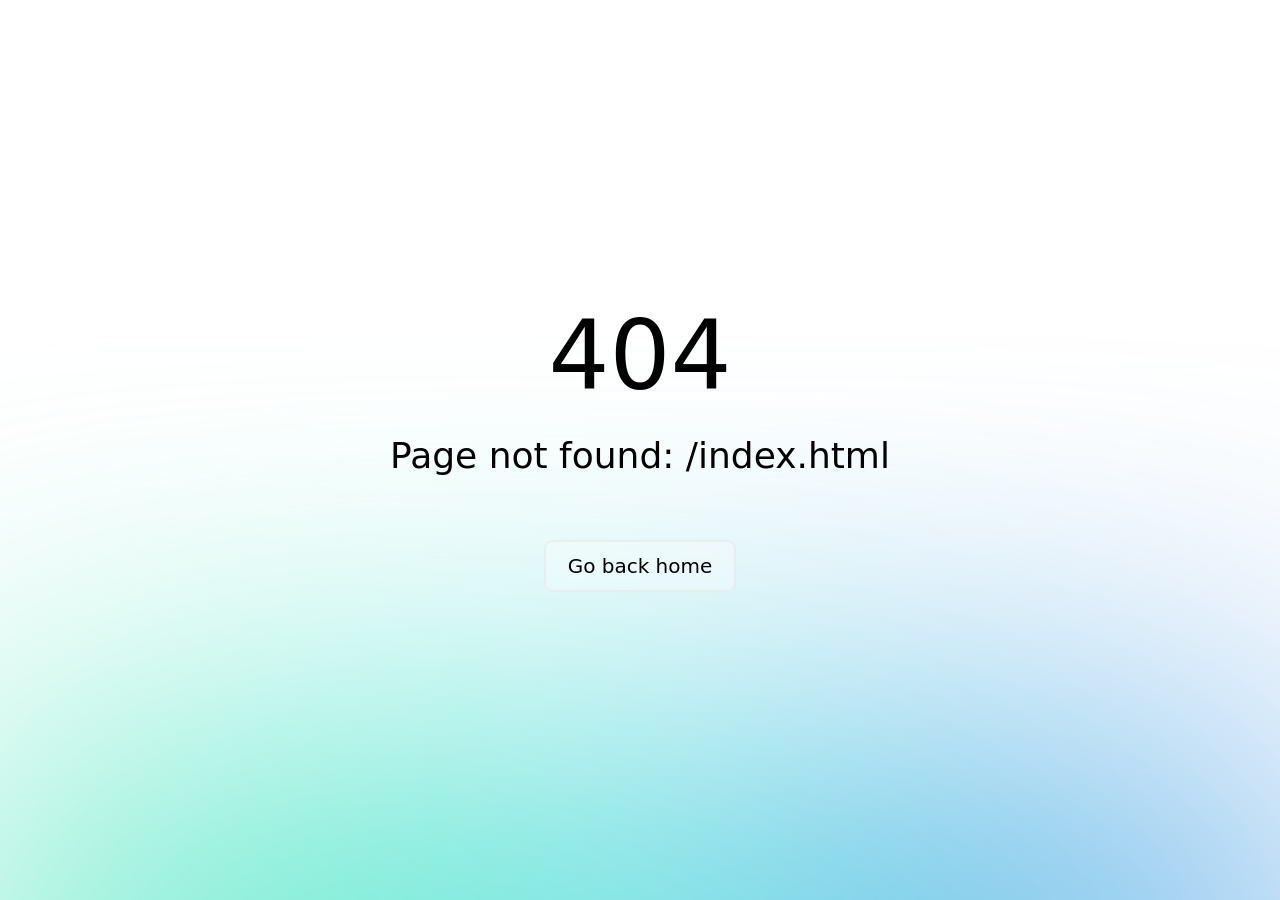
<file: index.html>
<!DOCTYPE html><html><head><meta charset="utf-8">
    <meta name="viewport" content="width=device-width, initial-scale=1">
    <link rel="stylesheet" href="_nuxt/entry.COpcAZkl.css">
    <link rel="stylesheet" href="_nuxt/swiper-vue.Bs3d9ZnH.css">
    <link rel="modulepreload" as="script" crossorigin href="_nuxt/CPIMTh_-.js">
    <link rel="modulepreload" as="script" crossorigin href="_nuxt/CS_v0reC.js">
    <link rel="prefetch" as="style" href="_nuxt/default.CSQYp1aR.css">
    <link rel="prefetch" as="script" crossorigin href="_nuxt/lCI7fmPB.js">
    <link rel="prefetch" as="script" crossorigin href="_nuxt/BzjI3Yoo.js">
    <link rel="prefetch" as="script" crossorigin href="_nuxt/MFbvjeHC.js">
    <link rel="prefetch" as="style" href="_nuxt/error-404.JekaaCis.css">
    <link rel="prefetch" as="script" crossorigin href="_nuxt/CwmjLkwE.js">
    <link rel="prefetch" as="script" crossorigin href="_nuxt/D7t2mj_N.js">
    <link rel="prefetch" as="script" crossorigin href="_nuxt/DlAUqK2U.js">
    <link rel="prefetch" as="style" href="_nuxt/error-500.CNP9nqm1.css">
    <link rel="prefetch" as="script" crossorigin href="_nuxt/DkoSssVZ.js">
    <script type="module" src="_nuxt/CPIMTh_-.js" crossorigin></script></head><body><div id="__nuxt"></div><div id="teleports"></div><script type="application/json" id="__NUXT_DATA__" data-ssr="false">[{"_errors":1,"serverRendered":2,"data":3,"state":4,"once":5},{},false,{},{},["Set"]]</script>
    <script>window.__NUXT__={};window.__NUXT__.config={public:{},app:{baseURL:"",buildAssetsDir:"_nuxt/",cdnURL:""}}</script></body></html>
</file>
<file: _nuxt/entry.COpcAZkl.css>
*,
:after,
:before {
    --un-rotate: 0;
    --un-rotate-x: 0;
    --un-rotate-y: 0;
    --un-rotate-z: 0;
    --un-scale-x: 1;
    --un-scale-y: 1;
    --un-scale-z: 1;
    --un-skew-x: 0;
    --un-skew-y: 0;
    --un-translate-x: 0;
    --un-translate-y: 0;
    --un-translate-z: 0;
    --un-pan-x: ;
    --un-pan-y: ;
    --un-pinch-zoom: ;
    --un-scroll-snap-strictness: proximity;
    --un-ordinal: ;
    --un-slashed-zero: ;
    --un-numeric-figure: ;
    --un-numeric-spacing: ;
    --un-numeric-fraction: ;
    --un-border-spacing-x: 0;
    --un-border-spacing-y: 0;
    --un-ring-offset-shadow: 0 0 transparent;
    --un-ring-shadow: 0 0 transparent;
    --un-shadow-inset: ;
    --un-shadow: 0 0 transparent;
    --un-ring-inset: ;
    --un-ring-offset-width: 0px;
    --un-ring-offset-color: #fff;
    --un-ring-width: 0px;
    --un-ring-color: rgba(147, 197, 253, .5);
    --un-blur: ;
    --un-brightness: ;
    --un-contrast: ;
    --un-drop-shadow: ;
    --un-grayscale: ;
    --un-hue-rotate: ;
    --un-invert: ;
    --un-saturate: ;
    --un-sepia: ;
    --un-backdrop-blur: ;
    --un-backdrop-brightness: ;
    --un-backdrop-contrast: ;
    --un-backdrop-grayscale: ;
    --un-backdrop-hue-rotate: ;
    --un-backdrop-invert: ;
    --un-backdrop-opacity: ;
    --un-backdrop-saturate: ;
    --un-backdrop-sepia:
}

::backdrop {
    --un-rotate: 0;
    --un-rotate-x: 0;
    --un-rotate-y: 0;
    --un-rotate-z: 0;
    --un-scale-x: 1;
    --un-scale-y: 1;
    --un-scale-z: 1;
    --un-skew-x: 0;
    --un-skew-y: 0;
    --un-translate-x: 0;
    --un-translate-y: 0;
    --un-translate-z: 0;
    --un-pan-x: ;
    --un-pan-y: ;
    --un-pinch-zoom: ;
    --un-scroll-snap-strictness: proximity;
    --un-ordinal: ;
    --un-slashed-zero: ;
    --un-numeric-figure: ;
    --un-numeric-spacing: ;
    --un-numeric-fraction: ;
    --un-border-spacing-x: 0;
    --un-border-spacing-y: 0;
    --un-ring-offset-shadow: 0 0 transparent;
    --un-ring-shadow: 0 0 transparent;
    --un-shadow-inset: ;
    --un-shadow: 0 0 transparent;
    --un-ring-inset: ;
    --un-ring-offset-width: 0px;
    --un-ring-offset-color: #fff;
    --un-ring-width: 0px;
    --un-ring-color: rgba(147, 197, 253, .5);
    --un-blur: ;
    --un-brightness: ;
    --un-contrast: ;
    --un-drop-shadow: ;
    --un-grayscale: ;
    --un-hue-rotate: ;
    --un-invert: ;
    --un-saturate: ;
    --un-sepia: ;
    --un-backdrop-blur: ;
    --un-backdrop-brightness: ;
    --un-backdrop-contrast: ;
    --un-backdrop-grayscale: ;
    --un-backdrop-hue-rotate: ;
    --un-backdrop-invert: ;
    --un-backdrop-opacity: ;
    --un-backdrop-saturate: ;
    --un-backdrop-sepia:
}

.absolute {
    position: absolute
}

.fixed {
    position: fixed
}

.relative {
    position: relative
}

.-bottom-1\/2 {
    bottom: -50%
}

.left-0 {
    left: 0
}

.right-0 {
    right: 0
}

.z-10 {
    z-index: 10
}

.z-20 {
    z-index: 20
}

.grid {
    display: grid
}

.grid-cols-2 {
    grid-template-columns: repeat(2, minmax(0, 1fr))
}

.grid-cols-3 {
    grid-template-columns: repeat(3, minmax(0, 1fr))
}

.float-right {
    float: right
}

.m-0 {
    margin: 0
}

.m-3 {
    margin: .75rem
}

.m20\.951 {
    margin: 5.23775rem
}

.m21\.318 {
    margin: 5.3295rem
}

.mx-2 {
    margin-left: .5rem;
    margin-right: .5rem
}

.mx-3 {
    margin-left: .75rem;
    margin-right: .75rem
}

.mx-7 {
    margin-left: 1.75rem;
    margin-right: 1.75rem
}

.mx-auto {
    margin-left: auto;
    margin-right: auto
}

.my-1 {
    margin-bottom: .25rem;
    margin-top: .25rem
}

.my-2 {
    margin-bottom: .5rem;
    margin-top: .5rem
}

.my-3 {
    margin-bottom: .75rem;
    margin-top: .75rem
}

.my-5 {
    margin-bottom: 1.25rem;
    margin-top: 1.25rem
}

.mb-0 {
    margin-bottom: 0
}

.mb-1 {
    margin-bottom: .25rem
}

.mb-16 {
    margin-bottom: 4rem
}

.mb-2 {
    margin-bottom: .5rem
}

.mb-3 {
    margin-bottom: .75rem
}

.mb-4 {
    margin-bottom: 1rem
}

.mb-6 {
    margin-bottom: 1.5rem
}

.mb-8 {
    margin-bottom: 2rem
}

.me {
    margin-inline-end: 1rem
}

.me-1 {
    margin-inline-end: .25rem
}

.me-2 {
    margin-inline-end: .5rem
}

.me-3 {
    margin-inline-end: .75rem
}

.ms-1 {
    margin-inline-start: .25rem
}

.ms-2 {
    margin-inline-start: .5rem
}

.ms-3 {
    margin-inline-start: .75rem
}

.ms-7 {
    margin-inline-start: 1.75rem
}

.ms-8 {
    margin-inline-start: 2rem
}

.mt-0 {
    margin-top: 0
}

.mt-1 {
    margin-top: .25rem
}

.mt-2 {
    margin-top: .5rem
}

.mt-3 {
    margin-top: .75rem
}

.mt-4 {
    margin-top: 1rem
}

.mt-6 {
    margin-top: 1.5rem
}

.mt-7 {
    margin-top: 1.75rem
}

.block {
    display: block
}

.hidden {
    display: none
}

.h-1\/2 {
    height: 50%
}

.h-auto {
    height: auto
}

.h-screen {
    height: 100vh
}

.h1 {
    height: .25rem
}

.max-w-520px {
    max-width: 520px
}

.min-h-screen {
    min-height: 100vh
}

.w-1\/4 {
    width: 25%
}

.w-full {
    width: 100%
}

.flex {
    display: flex
}

.inline-flex {
    display: inline-flex
}

.flex-1 {
    flex: 1 1 0%
}

.flex-col {
    flex-direction: column
}

.transform {
    transform: translate(var(--un-translate-x)) translateY(var(--un-translate-y)) translateZ(var(--un-translate-z)) rotate(var(--un-rotate)) rotateX(var(--un-rotate-x)) rotateY(var(--un-rotate-y)) rotate(var(--un-rotate-z)) skew(var(--un-skew-x)) skewY(var(--un-skew-y)) scaleX(var(--un-scale-x)) scaleY(var(--un-scale-y)) scaleZ(var(--un-scale-z))
}

.cursor-pointer {
    cursor: pointer
}

.place-content-center {
    place-content: center
}

.items-center {
    align-items: center
}

.justify-center {
    justify-content: center
}

.justify-between {
    justify-content: space-between
}

.justify-around {
    justify-content: space-around
}

.gap-3 {
    gap: .75rem
}

.overflow-hidden {
    overflow: hidden
}

.overflow-y-auto {
    overflow-y: auto
}

.break-all {
    word-break: break-all
}

.border {
    border-width: 1px
}

.border-2 {
    border-width: 2px
}

.border-gray {
    --un-border-opacity: 1;
    border-color: rgba(156, 163, 175, var(--un-border-opacity))
}

.border-pink {
    --un-border-opacity: 1;
    border-color: rgba(244, 114, 182, var(--un-border-opacity))
}

.rounded-sm {
    border-radius: .125rem
}

.rounded-t-md {
    border-top-left-radius: .375rem;
    border-top-right-radius: .375rem
}

.border-solid {
    border-style: solid
}

.bg-black\/5 {
    background-color: #0000000d
}

.bg-gray-50 {
    --un-bg-opacity: 1;
    background-color: rgba(249, 250, 251, var(--un-bg-opacity))
}

.bg-pink-400 {
    --un-bg-opacity: 1;
    background-color: rgba(244, 114, 182, var(--un-bg-opacity))
}

.bg-white {
    --un-bg-opacity: 1;
    background-color: rgba(255, 255, 255, var(--un-bg-opacity))
}

.dark .dark\:bg-black {
    --un-bg-opacity: 1;
    background-color: rgba(0, 0, 0, var(--un-bg-opacity))
}

.dark .dark\:bg-white\/10 {
    background-color: #ffffff1a
}

.hover\:bg-gray-100:hover {
    --un-bg-opacity: 1;
    background-color: rgba(243, 244, 246, var(--un-bg-opacity))
}

.object-contain {
    -o-object-fit: contain;
    object-fit: contain
}

.p-0 {
    padding: 0
}

.p-1 {
    padding: .25rem
}

.p-2 {
    padding: .5rem
}

.p-8 {
    padding: 2rem
}

.px-1 {
    padding-left: .25rem;
    padding-right: .25rem
}

.px-10 {
    padding-left: 2.5rem;
    padding-right: 2.5rem
}

.px-2 {
    padding-left: .5rem;
    padding-right: .5rem
}

.px-4 {
    padding-left: 1rem;
    padding-right: 1rem
}

.px-5 {
    padding-left: 1.25rem;
    padding-right: 1.25rem
}

.px-8 {
    padding-left: 2rem;
    padding-right: 2rem
}

.py-2 {
    padding-bottom: .5rem;
    padding-top: .5rem
}

.py-3 {
    padding-top: .75rem
}

.pb-3,
.py-3 {
    padding-bottom: .75rem
}

.pt-14 {
    padding-top: 3.5rem
}

.pt-3 {
    padding-top: .75rem
}

.text-center {
    text-align: center
}

.text-left {
    text-align: left
}

.text-justify {
    text-align: justify
}

.text-wrap {
    text-wrap: wrap
}

.text-6xl {
    font-size: 3.75rem;
    line-height: 1
}

.text-8xl {
    font-size: 6rem;
    line-height: 1
}

.text-xl {
    font-size: 1.25rem;
    line-height: 1.75rem
}

.font-size-2\.5 {
    font-size: .625rem
}

.font-size-3 {
    font-size: .75rem
}

.font-size-4 {
    font-size: 1rem
}

.font-600 {
    font-weight: 600
}

.font-light {
    font-weight: 300
}

.font-medium {
    font-weight: 500
}

.fw-bold {
    font-weight: 700
}

.leading-tight {
    line-height: 1.25
}

.font-sans {
    font-family: ui-sans-serif, system-ui, -apple-system, BlinkMacSystemFont, Segoe UI, Roboto, Helvetica Neue, Arial, Noto Sans, sans-serif, Apple Color Emoji, Segoe UI Emoji, Segoe UI Symbol, Noto Color Emoji
}

.c-pink,
.text-pink-400 {
    --un-text-opacity: 1;
    color: rgba(244, 114, 182, var(--un-text-opacity))
}

.c-yellow {
    --un-text-opacity: 1;
    color: rgba(250, 204, 21, var(--un-text-opacity))
}

.dark .dark\:text-white,
.text-white {
    --un-text-opacity: 1;
    color: rgba(255, 255, 255, var(--un-text-opacity))
}

.text-black {
    --un-text-opacity: 1;
    color: rgba(0, 0, 0, var(--un-text-opacity))
}

.text-blue {
    --un-text-opacity: 1;
    color: rgba(96, 165, 250, var(--un-text-opacity))
}

.text-gray-500 {
    --un-text-opacity: 1;
    color: rgba(107, 114, 128, var(--un-text-opacity))
}

.hover\:text-gray-900:hover {
    --un-text-opacity: 1;
    color: rgba(17, 24, 39, var(--un-text-opacity))
}

.antialiased {
    -webkit-font-smoothing: antialiased;
    -moz-osx-font-smoothing: grayscale;
    font-smoothing: grayscale
}

.text-shadow {
    --un-text-shadow: 0 0 1px var(--un-text-shadow-color, rgba(0, 0, 0, .2)), 0 0 1px var(--un-text-shadow-color, rgba(1, 0, 5, .1));
    text-shadow: var(--un-text-shadow)
}

.shadow-inset {
    --un-shadow-inset: inset
}

.outline {
    outline-style: solid
}

.transition {
    transition-duration: .15s;
    transition-property: color, background-color, border-color, outline-color, text-decoration-color, fill, stroke, opacity, box-shadow, transform, filter, -webkit-backdrop-filter;
    transition-property: color, background-color, border-color, outline-color, text-decoration-color, fill, stroke, opacity, box-shadow, transform, filter, backdrop-filter;
    transition-property: color, background-color, border-color, outline-color, text-decoration-color, fill, stroke, opacity, box-shadow, transform, filter, backdrop-filter, -webkit-backdrop-filter;
    transition-timing-function: cubic-bezier(.4, 0, .2, 1)
}

.ease-in-out {
    transition-timing-function: cubic-bezier(.4, 0, .2, 1)
}

@media (min-width:640px) {
    .sm\:grid-cols-2 {
        grid-template-columns: repeat(2, minmax(0, 1fr))
    }

    .sm\:grid-cols-3 {
        grid-template-columns: repeat(3, minmax(0, 1fr))
    }

    .sm\:px-0 {
        padding-left: 0;
        padding-right: 0
    }

    .sm\:px-6 {
        padding-left: 1.5rem;
        padding-right: 1.5rem
    }

    .sm\:py-3 {
        padding-bottom: .75rem;
        padding-top: .75rem
    }

    .sm\:text-2xl {
        font-size: 1.5rem;
        line-height: 2rem
    }

    .sm\:text-4xl {
        font-size: 2.25rem;
        line-height: 2.5rem
    }

    .sm\:text-8xl {
        font-size: 6rem;
        line-height: 1
    }

    .sm\:text-xl {
        font-size: 1.25rem;
        line-height: 1.75rem
    }
}

@media (min-width:768px) {
    .md\:grid-cols-2 {
        grid-template-columns: repeat(2, minmax(0, 1fr))
    }

    .md\:grid-cols-3 {
        grid-template-columns: repeat(3, minmax(0, 1fr))
    }
}

@media (min-width:1024px) {
    .lg\:grid-cols-2 {
        grid-template-columns: repeat(2, minmax(0, 1fr))
    }

    .lg\:grid-cols-3 {
        grid-template-columns: repeat(3, minmax(0, 1fr))
    }
}

@media (min-width:1280px) {
    .xl\:grid-cols-2 {
        grid-template-columns: repeat(2, minmax(0, 1fr))
    }

    .xl\:grid-cols-3 {
        grid-template-columns: repeat(3, minmax(0, 1fr))
    }
}

:host,
:root {
    --van-black: #000;
    --van-white: #fff;
    --van-gray-1: #f7f8fa;
    --van-gray-2: #f2f3f5;
    --van-gray-3: #ebedf0;
    --van-gray-4: #dcdee0;
    --van-gray-5: #c8c9cc;
    --van-gray-6: #969799;
    --van-gray-7: #646566;
    --van-gray-8: #323233;
    --van-red: #ee0a24;
    --van-blue: #1989fa;
    --van-orange: #ff976a;
    --van-orange-dark: #ed6a0c;
    --van-orange-light: #fffbe8;
    --van-green: #07c160;
    --van-gradient-red: linear-gradient(90deg, #ff6034, #ee0a24);
    --van-gradient-orange: linear-gradient(90deg, #ffd01e, #ff8917);
    --van-primary-color: var(--van-blue);
    --van-success-color: var(--van-green);
    --van-danger-color: var(--van-red);
    --van-warning-color: var(--van-orange);
    --van-text-color: var(--van-gray-8);
    --van-text-color-2: var(--van-gray-6);
    --van-text-color-3: var(--van-gray-5);
    --van-active-color: var(--van-gray-2);
    --van-active-opacity: .6;
    --van-disabled-opacity: .5;
    --van-background: var(--van-gray-1);
    --van-background-2: var(--van-white);
    --van-background-3: var(--van-white);
    --van-padding-base: 4px;
    --van-padding-xs: 8px;
    --van-padding-sm: 12px;
    --van-padding-md: 16px;
    --van-padding-lg: 24px;
    --van-padding-xl: 32px;
    --van-font-bold: 600;
    --van-font-size-xs: 10px;
    --van-font-size-sm: 12px;
    --van-font-size-md: 14px;
    --van-font-size-lg: 16px;
    --van-line-height-xs: 14px;
    --van-line-height-sm: 18px;
    --van-line-height-md: 20px;
    --van-line-height-lg: 22px;
    --van-base-font: -apple-system, BlinkMacSystemFont, "Helvetica Neue", Helvetica, Segoe UI, Arial, Roboto, "PingFang SC", "miui", "Hiragino Sans GB", "Microsoft Yahei", sans-serif;
    --van-price-font: avenir-heavy, "PingFang SC", helvetica neue, arial, sans-serif;
    --van-duration-base: .3s;
    --van-duration-fast: .2s;
    --van-ease-out: ease-out;
    --van-ease-in: ease-in;
    --van-border-color: var(--van-gray-3);
    --van-border-width: 1px;
    --van-radius-sm: 2px;
    --van-radius-md: 4px;
    --van-radius-lg: 8px;
    --van-radius-max: 999px
}

.van-theme-dark {
    --van-text-color: #f5f5f5;
    --van-text-color-2: #707070;
    --van-text-color-3: #4d4d4d;
    --van-border-color: #3a3a3c;
    --van-active-color: #3a3a3c;
    --van-background: #000;
    --van-background-2: #1c1c1e;
    --van-background-3: #37363b
}

html {
    -webkit-tap-highlight-color: transparent
}

body {
    font-family: var(--van-base-font);
    margin: 0
}

a {
    text-decoration: none
}

button,
input,
textarea {
    color: inherit;
    font: inherit
}

[class*=van-]:focus,
a:focus,
button:focus,
input:focus,
textarea:focus {
    outline: none
}

ol,
ul {
    list-style: none;
    margin: 0;
    padding: 0
}

@keyframes van-slide-up-enter {
    0% {
        transform: translate3d(0, 100%, 0)
    }
}

@keyframes van-slide-up-leave {
    to {
        transform: translate3d(0, 100%, 0)
    }
}

@keyframes van-slide-down-enter {
    0% {
        transform: translate3d(0, -100%, 0)
    }
}

@keyframes van-slide-down-leave {
    to {
        transform: translate3d(0, -100%, 0)
    }
}

@keyframes van-slide-left-enter {
    0% {
        transform: translate3d(-100%, 0, 0)
    }
}

@keyframes van-slide-left-leave {
    to {
        transform: translate3d(-100%, 0, 0)
    }
}

@keyframes van-slide-right-enter {
    0% {
        transform: translate3d(100%, 0, 0)
    }
}

@keyframes van-slide-right-leave {
    to {
        transform: translate3d(100%, 0, 0)
    }
}

@keyframes van-fade-in {
    0% {
        opacity: 0
    }

    to {
        opacity: 1
    }
}

@keyframes van-fade-out {
    0% {
        opacity: 1
    }

    to {
        opacity: 0
    }
}

@keyframes van-rotate {
    0% {
        transform: rotate(0)
    }

    to {
        transform: rotate(1turn)
    }
}

.van-fade-enter-active {
    animation: var(--van-duration-base) van-fade-in both var(--van-ease-out)
}

.van-fade-leave-active {
    animation: var(--van-duration-base) van-fade-out both var(--van-ease-in)
}

.van-slide-up-enter-active {
    animation: van-slide-up-enter var(--van-duration-base) both var(--van-ease-out)
}

.van-slide-up-leave-active {
    animation: van-slide-up-leave var(--van-duration-base) both var(--van-ease-in)
}

.van-slide-down-enter-active {
    animation: van-slide-down-enter var(--van-duration-base) both var(--van-ease-out)
}

.van-slide-down-leave-active {
    animation: van-slide-down-leave var(--van-duration-base) both var(--van-ease-in)
}

.van-slide-left-enter-active {
    animation: van-slide-left-enter var(--van-duration-base) both var(--van-ease-out)
}

.van-slide-left-leave-active {
    animation: van-slide-left-leave var(--van-duration-base) both var(--van-ease-in)
}

.van-slide-right-enter-active {
    animation: van-slide-right-enter var(--van-duration-base) both var(--van-ease-out)
}

.van-slide-right-leave-active {
    animation: van-slide-right-leave var(--van-duration-base) both var(--van-ease-in)
}

.van-clearfix:after {
    clear: both;
    content: "";
    display: table
}

.van-ellipsis {
    overflow: hidden;
    text-overflow: ellipsis;
    white-space: nowrap
}

.van-multi-ellipsis--l2 {
    -webkit-line-clamp: 2
}

.van-multi-ellipsis--l2,
.van-multi-ellipsis--l3 {
    display: -webkit-box;
    line-break: anywhere;
    overflow: hidden;
    text-overflow: ellipsis;
    -webkit-box-orient: vertical
}

.van-multi-ellipsis--l3 {
    -webkit-line-clamp: 3
}

.van-safe-area-top {
    padding-top: env(safe-area-inset-top)
}

.van-safe-area-bottom {
    padding-bottom: env(safe-area-inset-bottom)
}

.van-haptics-feedback {
    cursor: pointer
}

.van-haptics-feedback:active {
    opacity: var(--van-active-opacity)
}

[class*=van-hairline]:after {
    border: 0 solid var(--van-border-color);
    bottom: -50%;
    box-sizing: border-box;
    content: " ";
    left: -50%;
    pointer-events: none;
    position: absolute;
    right: -50%;
    top: -50%;
    transform: scale(.5)
}

.van-hairline,
.van-hairline--bottom,
.van-hairline--left,
.van-hairline--right,
.van-hairline--surround,
.van-hairline--top,
.van-hairline--top-bottom {
    position: relative
}

.van-hairline--top:after {
    border-top-width: var(--van-border-width)
}

.van-hairline--left:after {
    border-left-width: var(--van-border-width)
}

.van-hairline--right:after {
    border-right-width: var(--van-border-width)
}

.van-hairline--bottom:after {
    border-bottom-width: var(--van-border-width)
}

.van-hairline--top-bottom:after,
.van-hairline-unset--top-bottom:after {
    border-width: var(--van-border-width) 0
}

.van-hairline--surround:after {
    border-width: var(--van-border-width)
}

:host,
:root {
    --van-badge-size: 16px;
    --van-badge-color: var(--van-white);
    --van-badge-padding: 0 3px;
    --van-badge-font-size: var(--van-font-size-sm);
    --van-badge-font-weight: var(--van-font-bold);
    --van-badge-border-width: var(--van-border-width);
    --van-badge-background: var(--van-danger-color);
    --van-badge-dot-color: var(--van-danger-color);
    --van-badge-dot-size: 8px;
    --van-badge-font: -apple-system-font, helvetica neue, arial, sans-serif
}

.van-badge {
    background: var(--van-badge-background);
    border: var(--van-badge-border-width) solid var(--van-background-2);
    border-radius: var(--van-radius-max);
    box-sizing: border-box;
    color: var(--van-badge-color);
    display: inline-block;
    font-family: var(--van-badge-font);
    font-size: var(--van-badge-font-size);
    font-weight: var(--van-badge-font-weight);
    line-height: 1.2;
    min-width: var(--van-badge-size);
    padding: var(--van-badge-padding);
    text-align: center
}

.van-badge--fixed {
    position: absolute;
    transform-origin: 100%
}

.van-badge--top-left {
    left: 0;
    top: 0;
    transform: translate(-50%, -50%)
}

.van-badge--top-right {
    right: 0;
    top: 0;
    transform: translate(50%, -50%)
}

.van-badge--bottom-left {
    bottom: 0;
    left: 0;
    transform: translate(-50%, 50%)
}

.van-badge--bottom-right {
    bottom: 0;
    right: 0;
    transform: translate(50%, 50%)
}

.van-badge--dot {
    background: var(--van-badge-dot-color);
    border: none;
    border-radius: 100%;
    height: var(--van-badge-dot-size);
    min-width: 0;
    padding: 0;
    width: var(--van-badge-dot-size)
}

.van-badge__wrapper {
    display: inline-block;
    position: relative
}

.van-icon {
    font: 14px/1 vant-icon;
    font: normal normal normal 14px/1 var(--van-icon-font-family, "vant-icon");
    font-size: inherit;
    position: relative;
    text-rendering: auto;
    -webkit-font-smoothing: antialiased
}

.van-icon,
.van-icon:before {
    display: inline-block
}

.van-icon-arrow-double-left:before {
    content: ""
}

.van-icon-arrow-double-right:before {
    content: ""
}

.van-icon-contact:before {
    content: ""
}

.van-icon-notes:before {
    content: ""
}

.van-icon-records:before {
    content: ""
}

.van-icon-cash-back-record:before {
    content: ""
}

.van-icon-newspaper:before {
    content: ""
}

.van-icon-discount:before {
    content: ""
}

.van-icon-completed:before {
    content: ""
}

.van-icon-user:before {
    content: ""
}

.van-icon-description:before {
    content: ""
}

.van-icon-list-switch:before {
    content: ""
}

.van-icon-list-switching:before {
    content: ""
}

.van-icon-link-o:before {
    content: ""
}

.van-icon-miniprogram-o:before {
    content: ""
}

.van-icon-qq:before {
    content: ""
}

.van-icon-wechat-moments:before {
    content: ""
}

.van-icon-weibo:before {
    content: ""
}

.van-icon-cash-o:before {
    content: ""
}

.van-icon-guide-o:before {
    content: ""
}

.van-icon-invitation:before {
    content: ""
}

.van-icon-shield-o:before {
    content: ""
}

.van-icon-exchange:before {
    content: ""
}

.van-icon-eye:before {
    content: ""
}

.van-icon-enlarge:before {
    content: ""
}

.van-icon-expand-o:before {
    content: ""
}

.van-icon-eye-o:before {
    content: ""
}

.van-icon-expand:before {
    content: ""
}

.van-icon-filter-o:before {
    content: ""
}

.van-icon-fire:before {
    content: ""
}

.van-icon-fail:before {
    content: ""
}

.van-icon-failure:before {
    content: ""
}

.van-icon-fire-o:before {
    content: ""
}

.van-icon-flag-o:before {
    content: ""
}

.van-icon-font:before {
    content: ""
}

.van-icon-font-o:before {
    content: ""
}

.van-icon-gem-o:before {
    content: ""
}

.van-icon-flower-o:before {
    content: ""
}

.van-icon-gem:before {
    content: ""
}

.van-icon-gift-card:before {
    content: ""
}

.van-icon-friends:before {
    content: ""
}

.van-icon-friends-o:before {
    content: ""
}

.van-icon-gold-coin:before {
    content: ""
}

.van-icon-gold-coin-o:before {
    content: ""
}

.van-icon-good-job-o:before {
    content: ""
}

.van-icon-gift:before {
    content: ""
}

.van-icon-gift-o:before {
    content: ""
}

.van-icon-gift-card-o:before {
    content: ""
}

.van-icon-good-job:before {
    content: ""
}

.van-icon-home-o:before {
    content: ""
}

.van-icon-goods-collect:before {
    content: ""
}

.van-icon-graphic:before {
    content: ""
}

.van-icon-goods-collect-o:before {
    content: ""
}

.van-icon-hot-o:before {
    content: ""
}

.van-icon-info:before {
    content: ""
}

.van-icon-hotel-o:before {
    content: ""
}

.van-icon-info-o:before {
    content: ""
}

.van-icon-hot-sale-o:before {
    content: ""
}

.van-icon-hot:before {
    content: ""
}

.van-icon-like:before {
    content: ""
}

.van-icon-idcard:before {
    content: ""
}

.van-icon-like-o:before {
    content: ""
}

.van-icon-hot-sale:before {
    content: ""
}

.van-icon-location-o:before {
    content: ""
}

.van-icon-location:before {
    content: ""
}

.van-icon-label:before {
    content: ""
}

.van-icon-lock:before {
    content: ""
}

.van-icon-label-o:before {
    content: ""
}

.van-icon-map-marked:before {
    content: ""
}

.van-icon-logistics:before {
    content: ""
}

.van-icon-manager:before {
    content: ""
}

.van-icon-more:before {
    content: ""
}

.van-icon-live:before {
    content: ""
}

.van-icon-manager-o:before {
    content: ""
}

.van-icon-medal:before {
    content: ""
}

.van-icon-more-o:before {
    content: ""
}

.van-icon-music-o:before {
    content: ""
}

.van-icon-music:before {
    content: ""
}

.van-icon-new-arrival-o:before {
    content: ""
}

.van-icon-medal-o:before {
    content: ""
}

.van-icon-new-o:before {
    content: ""
}

.van-icon-free-postage:before {
    content: ""
}

.van-icon-newspaper-o:before {
    content: ""
}

.van-icon-new-arrival:before {
    content: ""
}

.van-icon-minus:before {
    content: ""
}

.van-icon-orders-o:before {
    content: ""
}

.van-icon-new:before {
    content: ""
}

.van-icon-paid:before {
    content: ""
}

.van-icon-notes-o:before {
    content: ""
}

.van-icon-other-pay:before {
    content: ""
}

.van-icon-pause-circle:before {
    content: ""
}

.van-icon-pause:before {
    content: ""
}

.van-icon-pause-circle-o:before {
    content: ""
}

.van-icon-peer-pay:before {
    content: ""
}

.van-icon-pending-payment:before {
    content: ""
}

.van-icon-passed:before {
    content: ""
}

.van-icon-plus:before {
    content: ""
}

.van-icon-phone-circle-o:before {
    content: ""
}

.van-icon-phone-o:before {
    content: ""
}

.van-icon-printer:before {
    content: ""
}

.van-icon-photo-fail:before {
    content: ""
}

.van-icon-phone:before {
    content: ""
}

.van-icon-photo-o:before {
    content: ""
}

.van-icon-play-circle:before {
    content: ""
}

.van-icon-play:before {
    content: ""
}

.van-icon-phone-circle:before {
    content: ""
}

.van-icon-point-gift-o:before {
    content: ""
}

.van-icon-point-gift:before {
    content: ""
}

.van-icon-play-circle-o:before {
    content: ""
}

.van-icon-shrink:before {
    content: ""
}

.van-icon-photo:before {
    content: ""
}

.van-icon-qr:before {
    content: ""
}

.van-icon-qr-invalid:before {
    content: ""
}

.van-icon-question-o:before {
    content: ""
}

.van-icon-revoke:before {
    content: ""
}

.van-icon-replay:before {
    content: ""
}

.van-icon-service:before {
    content: ""
}

.van-icon-question:before {
    content: ""
}

.van-icon-search:before {
    content: ""
}

.van-icon-refund-o:before {
    content: ""
}

.van-icon-service-o:before {
    content: ""
}

.van-icon-scan:before {
    content: ""
}

.van-icon-share:before {
    content: ""
}

.van-icon-send-gift-o:before {
    content: ""
}

.van-icon-share-o:before {
    content: ""
}

.van-icon-setting:before {
    content: ""
}

.van-icon-points:before {
    content: ""
}

.van-icon-photograph:before {
    content: ""
}

.van-icon-shop:before {
    content: ""
}

.van-icon-shop-o:before {
    content: ""
}

.van-icon-shop-collect-o:before {
    content: ""
}

.van-icon-shop-collect:before {
    content: ""
}

.van-icon-smile:before {
    content: ""
}

.van-icon-shopping-cart-o:before {
    content: ""
}

.van-icon-sign:before {
    content: ""
}

.van-icon-sort:before {
    content: ""
}

.van-icon-star-o:before {
    content: ""
}

.van-icon-smile-comment-o:before {
    content: ""
}

.van-icon-stop:before {
    content: ""
}

.van-icon-stop-circle-o:before {
    content: ""
}

.van-icon-smile-o:before {
    content: ""
}

.van-icon-star:before {
    content: ""
}

.van-icon-success:before {
    content: ""
}

.van-icon-stop-circle:before {
    content: ""
}

.van-icon-records-o:before {
    content: ""
}

.van-icon-shopping-cart:before {
    content: ""
}

.van-icon-tosend:before {
    content: ""
}

.van-icon-todo-list:before {
    content: ""
}

.van-icon-thumb-circle-o:before {
    content: ""
}

.van-icon-thumb-circle:before {
    content: ""
}

.van-icon-umbrella-circle:before {
    content: ""
}

.van-icon-underway:before {
    content: ""
}

.van-icon-upgrade:before {
    content: ""
}

.van-icon-todo-list-o:before {
    content: ""
}

.van-icon-tv-o:before {
    content: ""
}

.van-icon-underway-o:before {
    content: ""
}

.van-icon-user-o:before {
    content: ""
}

.van-icon-vip-card-o:before {
    content: ""
}

.van-icon-vip-card:before {
    content: ""
}

.van-icon-send-gift:before {
    content: ""
}

.van-icon-wap-home:before {
    content: ""
}

.van-icon-wap-nav:before {
    content: ""
}

.van-icon-volume-o:before {
    content: ""
}

.van-icon-video:before {
    content: ""
}

.van-icon-wap-home-o:before {
    content: ""
}

.van-icon-volume:before {
    content: ""
}

.van-icon-warning:before {
    content: ""
}

.van-icon-weapp-nav:before {
    content: ""
}

.van-icon-wechat-pay:before {
    content: ""
}

.van-icon-warning-o:before {
    content: ""
}

.van-icon-wechat:before {
    content: ""
}

.van-icon-setting-o:before {
    content: ""
}

.van-icon-youzan-shield:before {
    content: ""
}

.van-icon-warn-o:before {
    content: ""
}

.van-icon-smile-comment:before {
    content: ""
}

.van-icon-user-circle-o:before {
    content: ""
}

.van-icon-video-o:before {
    content: ""
}

.van-icon-add-square:before {
    content: ""
}

.van-icon-add:before {
    content: ""
}

.van-icon-arrow-down:before {
    content: ""
}

.van-icon-arrow-up:before {
    content: ""
}

.van-icon-arrow:before {
    content: ""
}

.van-icon-after-sale:before {
    content: ""
}

.van-icon-add-o:before {
    content: ""
}

.van-icon-alipay:before {
    content: ""
}

.van-icon-ascending:before {
    content: ""
}

.van-icon-apps-o:before {
    content: ""
}

.van-icon-aim:before {
    content: ""
}

.van-icon-award:before {
    content: ""
}

.van-icon-arrow-left:before {
    content: ""
}

.van-icon-award-o:before {
    content: ""
}

.van-icon-audio:before {
    content: ""
}

.van-icon-bag-o:before {
    content: ""
}

.van-icon-balance-list:before {
    content: ""
}

.van-icon-back-top:before {
    content: ""
}

.van-icon-bag:before {
    content: ""
}

.van-icon-balance-pay:before {
    content: ""
}

.van-icon-balance-o:before {
    content: ""
}

.van-icon-bar-chart-o:before {
    content: ""
}

.van-icon-bars:before {
    content: ""
}

.van-icon-balance-list-o:before {
    content: ""
}

.van-icon-birthday-cake-o:before {
    content: ""
}

.van-icon-bookmark:before {
    content: ""
}

.van-icon-bill:before {
    content: ""
}

.van-icon-bell:before {
    content: ""
}

.van-icon-browsing-history-o:before {
    content: ""
}

.van-icon-browsing-history:before {
    content: ""
}

.van-icon-bookmark-o:before {
    content: ""
}

.van-icon-bulb-o:before {
    content: ""
}

.van-icon-bullhorn-o:before {
    content: ""
}

.van-icon-bill-o:before {
    content: ""
}

.van-icon-calendar-o:before {
    content: ""
}

.van-icon-brush-o:before {
    content: ""
}

.van-icon-card:before {
    content: ""
}

.van-icon-cart-o:before {
    content: ""
}

.van-icon-cart-circle:before {
    content: ""
}

.van-icon-cart-circle-o:before {
    content: ""
}

.van-icon-cart:before {
    content: ""
}

.van-icon-cash-on-deliver:before {
    content: ""
}

.van-icon-cash-back-record-o:before {
    content: ""
}

.van-icon-cashier-o:before {
    content: ""
}

.van-icon-chart-trending-o:before {
    content: ""
}

.van-icon-certificate:before {
    content: ""
}

.van-icon-chat:before {
    content: ""
}

.van-icon-clear:before {
    content: ""
}

.van-icon-chat-o:before {
    content: ""
}

.van-icon-checked:before {
    content: ""
}

.van-icon-clock:before {
    content: ""
}

.van-icon-clock-o:before {
    content: ""
}

.van-icon-close:before {
    content: ""
}

.van-icon-closed-eye:before {
    content: ""
}

.van-icon-circle:before {
    content: ""
}

.van-icon-cluster-o:before {
    content: ""
}

.van-icon-column:before {
    content: ""
}

.van-icon-comment-circle-o:before {
    content: ""
}

.van-icon-cluster:before {
    content: ""
}

.van-icon-comment:before {
    content: ""
}

.van-icon-comment-o:before {
    content: ""
}

.van-icon-comment-circle:before {
    content: ""
}

.van-icon-completed-o:before {
    content: ""
}

.van-icon-credit-pay:before {
    content: ""
}

.van-icon-coupon:before {
    content: ""
}

.van-icon-debit-pay:before {
    content: ""
}

.van-icon-coupon-o:before {
    content: ""
}

.van-icon-contact-o:before {
    content: ""
}

.van-icon-descending:before {
    content: ""
}

.van-icon-desktop-o:before {
    content: ""
}

.van-icon-diamond-o:before {
    content: ""
}

.van-icon-description-o:before {
    content: ""
}

.van-icon-delete:before {
    content: ""
}

.van-icon-diamond:before {
    content: ""
}

.van-icon-delete-o:before {
    content: ""
}

.van-icon-cross:before {
    content: ""
}

.van-icon-edit:before {
    content: ""
}

.van-icon-ellipsis:before {
    content: ""
}

.van-icon-down:before {
    content: ""
}

.van-icon-discount-o:before {
    content: ""
}

.van-icon-ecard-pay:before {
    content: ""
}

.van-icon-envelop-o:before {
    content: ""
}

@font-face {
    font-display: auto;
    font-family: vant-icon;
    font-style: normal;
    font-weight: 400;
    src: url([data-uri]) format("woff2"), url(//at.alicdn.com/t/c/font_2553510_ciljc7axaw7.woff?t=1705587463221) format("woff")
}

.van-icon__image {
    display: block;
    height: 1em;
    -o-object-fit: contain;
    object-fit: contain;
    width: 1em
}

:host,
:root {
    --van-overlay-z-index: 1;
    --van-overlay-background: rgba(0, 0, 0, .7)
}

.van-overlay {
    background: var(--van-overlay-background);
    height: 100%;
    left: 0;
    position: fixed;
    top: 0;
    width: 100%;
    z-index: var(--van-overlay-z-index)
}

:host,
:root {
    --van-popup-background: var(--van-background-2);
    --van-popup-transition: transform var(--van-duration-base);
    --van-popup-round-radius: 16px;
    --van-popup-close-icon-size: 22px;
    --van-popup-close-icon-color: var(--van-gray-5);
    --van-popup-close-icon-margin: 16px;
    --van-popup-close-icon-z-index: 1
}

.van-overflow-hidden {
    overflow: hidden !important
}

.van-popup {
    background: var(--van-popup-background);
    box-sizing: border-box;
    max-height: 100%;
    overflow-y: auto;
    position: fixed;
    transition: var(--van-popup-transition);
    -webkit-overflow-scrolling: touch
}

.van-popup--center {
    left: 0;
    margin: 0 auto;
    max-width: calc(100vw - var(--van-padding-md)*2);
    right: 0;
    top: 50%;
    transform: translateY(-50%);
    width: -moz-fit-content;
    width: fit-content
}

.van-popup--center.van-popup--round {
    border-radius: var(--van-popup-round-radius)
}

.van-popup--top {
    left: 0;
    top: 0;
    width: 100%
}

.van-popup--top.van-popup--round {
    border-radius: 0 0 var(--van-popup-round-radius) var(--van-popup-round-radius)
}

.van-popup--right {
    right: 0;
    top: 50%;
    transform: translate3d(0, -50%, 0)
}

.van-popup--right.van-popup--round {
    border-radius: var(--van-popup-round-radius) 0 0 var(--van-popup-round-radius)
}

.van-popup--bottom {
    bottom: 0;
    left: 0;
    width: 100%
}

.van-popup--bottom.van-popup--round {
    border-radius: var(--van-popup-round-radius) var(--van-popup-round-radius) 0 0
}

.van-popup--left {
    left: 0;
    top: 50%;
    transform: translate3d(0, -50%, 0)
}

.van-popup--left.van-popup--round {
    border-radius: 0 var(--van-popup-round-radius) var(--van-popup-round-radius) 0
}

.van-popup-slide-bottom-enter-active,
.van-popup-slide-left-enter-active,
.van-popup-slide-right-enter-active,
.van-popup-slide-top-enter-active {
    transition-timing-function: var(--van-ease-out)
}

.van-popup-slide-bottom-leave-active,
.van-popup-slide-left-leave-active,
.van-popup-slide-right-leave-active,
.van-popup-slide-top-leave-active {
    transition-timing-function: var(--van-ease-in)
}

.van-popup-slide-top-enter-from,
.van-popup-slide-top-leave-active {
    transform: translate3d(0, -100%, 0)
}

.van-popup-slide-right-enter-from,
.van-popup-slide-right-leave-active {
    transform: translate3d(100%, -50%, 0)
}

.van-popup-slide-bottom-enter-from,
.van-popup-slide-bottom-leave-active {
    transform: translate3d(0, 100%, 0)
}

.van-popup-slide-left-enter-from,
.van-popup-slide-left-leave-active {
    transform: translate3d(-100%, -50%, 0)
}

.van-popup__close-icon {
    color: var(--van-popup-close-icon-color);
    font-size: var(--van-popup-close-icon-size);
    position: absolute;
    z-index: var(--van-popup-close-icon-z-index)
}

.van-popup__close-icon--top-left {
    left: var(--van-popup-close-icon-margin);
    top: var(--van-popup-close-icon-margin)
}

.van-popup__close-icon--top-right {
    right: var(--van-popup-close-icon-margin);
    top: var(--van-popup-close-icon-margin)
}

.van-popup__close-icon--bottom-left {
    bottom: var(--van-popup-close-icon-margin);
    left: var(--van-popup-close-icon-margin)
}

.van-popup__close-icon--bottom-right {
    bottom: var(--van-popup-close-icon-margin);
    right: var(--van-popup-close-icon-margin)
}

:host,
:root {
    --van-notify-text-color: var(--van-white);
    --van-notify-padding: var(--van-padding-xs) var(--van-padding-md);
    --van-notify-font-size: var(--van-font-size-md);
    --van-notify-line-height: var(--van-line-height-md);
    --van-notify-primary-background: var(--van-primary-color);
    --van-notify-success-background: var(--van-success-color);
    --van-notify-danger-background: var(--van-danger-color);
    --van-notify-warning-background: var(--van-warning-color)
}

.van-notify {
    align-items: center;
    box-sizing: border-box;
    color: var(--van-notify-text-color);
    display: flex;
    font-size: var(--van-notify-font-size);
    justify-content: center;
    line-height: var(--van-notify-line-height);
    padding: var(--van-notify-padding);
    text-align: center;
    white-space: pre-wrap;
    word-wrap: break-word
}

.van-notify--primary {
    background: var(--van-notify-primary-background)
}

.van-notify--success {
    background: var(--van-notify-success-background)
}

.van-notify--danger {
    background: var(--van-notify-danger-background)
}

.van-notify--warning {
    background: var(--van-notify-warning-background)
}

:host,
:root {
    --van-action-bar-background: var(--van-background-2);
    --van-action-bar-height: 50px
}

.van-action-bar {
    align-items: center;
    background: var(--van-action-bar-background);
    bottom: 0;
    box-sizing: content-box;
    display: flex;
    height: var(--van-action-bar-height);
    left: 0;
    position: fixed;
    right: 0
}

:host,
:root {
    --van-loading-text-color: var(--van-text-color-2);
    --van-loading-text-font-size: var(--van-font-size-md);
    --van-loading-spinner-color: var(--van-gray-5);
    --van-loading-spinner-size: 30px;
    --van-loading-spinner-duration: .8s
}

.van-loading {
    color: var(--van-loading-spinner-color);
    font-size: 0
}

.van-loading,
.van-loading__spinner {
    position: relative;
    vertical-align: middle
}

.van-loading__spinner {
    animation: van-rotate var(--van-loading-spinner-duration) linear infinite;
    display: inline-block;
    height: var(--van-loading-spinner-size);
    max-height: 100%;
    max-width: 100%;
    width: var(--van-loading-spinner-size)
}

.van-loading__spinner--spinner {
    animation-timing-function: steps(12)
}

.van-loading__spinner--circular {
    animation-duration: 2s
}

.van-loading__line {
    height: 100%;
    left: 0;
    position: absolute;
    top: 0;
    width: 100%
}

.van-loading__line:before {
    background-color: currentColor;
    border-radius: 40%;
    content: " ";
    display: block;
    height: 25%;
    margin: 0 auto;
    width: 2px
}

.van-loading__circular {
    display: block;
    height: 100%;
    width: 100%
}

.van-loading__circular circle {
    animation: van-circular 1.5s ease-in-out infinite;
    stroke: currentColor;
    stroke-width: 3;
    stroke-linecap: round
}

.van-loading__text {
    color: var(--van-loading-text-color);
    display: inline-block;
    font-size: var(--van-loading-text-font-size);
    margin-left: var(--van-padding-xs);
    vertical-align: middle
}

.van-loading--vertical {
    align-items: center;
    display: flex;
    flex-direction: column
}

.van-loading--vertical .van-loading__text {
    margin: var(--van-padding-xs) 0 0
}

@keyframes van-circular {
    0% {
        stroke-dasharray: 1, 200;
        stroke-dashoffset: 0
    }

    50% {
        stroke-dasharray: 90, 150;
        stroke-dashoffset: -40
    }

    to {
        stroke-dasharray: 90, 150;
        stroke-dashoffset: -120
    }
}

.van-loading__line--1 {
    opacity: 1;
    transform: rotate(30deg)
}

.van-loading__line--2 {
    opacity: .9375;
    transform: rotate(60deg)
}

.van-loading__line--3 {
    opacity: .875;
    transform: rotate(90deg)
}

.van-loading__line--4 {
    opacity: .8125;
    transform: rotate(120deg)
}

.van-loading__line--5 {
    opacity: .75;
    transform: rotate(150deg)
}

.van-loading__line--6 {
    opacity: .6875;
    transform: rotate(180deg)
}

.van-loading__line--7 {
    opacity: .625;
    transform: rotate(210deg)
}

.van-loading__line--8 {
    opacity: .5625;
    transform: rotate(240deg)
}

.van-loading__line--9 {
    opacity: .5;
    transform: rotate(270deg)
}

.van-loading__line--10 {
    opacity: .4375;
    transform: rotate(300deg)
}

.van-loading__line--11 {
    opacity: .375;
    transform: rotate(330deg)
}

.van-loading__line--12 {
    opacity: .3125;
    transform: rotate(1turn)
}

:host,
:root {
    --van-button-mini-height: 24px;
    --van-button-mini-padding: 0 var(--van-padding-base);
    --van-button-mini-font-size: var(--van-font-size-xs);
    --van-button-small-height: 32px;
    --van-button-small-padding: 0 var(--van-padding-xs);
    --van-button-small-font-size: var(--van-font-size-sm);
    --van-button-normal-padding: 0 15px;
    --van-button-normal-font-size: var(--van-font-size-md);
    --van-button-large-height: 50px;
    --van-button-default-height: 44px;
    --van-button-default-line-height: 1.2;
    --van-button-default-font-size: var(--van-font-size-lg);
    --van-button-default-color: var(--van-text-color);
    --van-button-default-background: var(--van-background-2);
    --van-button-default-border-color: var(--van-gray-4);
    --van-button-primary-color: var(--van-white);
    --van-button-primary-background: var(--van-primary-color);
    --van-button-primary-border-color: var(--van-primary-color);
    --van-button-success-color: var(--van-white);
    --van-button-success-background: var(--van-success-color);
    --van-button-success-border-color: var(--van-success-color);
    --van-button-danger-color: var(--van-white);
    --van-button-danger-background: var(--van-danger-color);
    --van-button-danger-border-color: var(--van-danger-color);
    --van-button-warning-color: var(--van-white);
    --van-button-warning-background: var(--van-warning-color);
    --van-button-warning-border-color: var(--van-warning-color);
    --van-button-border-width: var(--van-border-width);
    --van-button-radius: var(--van-radius-md);
    --van-button-round-radius: var(--van-radius-max);
    --van-button-plain-background: var(--van-white);
    --van-button-disabled-opacity: var(--van-disabled-opacity);
    --van-button-icon-size: 1.2em;
    --van-button-loading-icon-size: 20px
}

.van-theme-dark {
    --van-button-plain-background: transparent
}

.van-button {
    -webkit-appearance: none;
    border-radius: var(--van-button-radius);
    box-sizing: border-box;
    cursor: pointer;
    display: inline-block;
    font-size: var(--van-button-default-font-size);
    height: var(--van-button-default-height);
    line-height: var(--van-button-default-line-height);
    margin: 0;
    padding: 0;
    position: relative;
    text-align: center;
    transition: opacity var(--van-duration-fast);
    -webkit-font-smoothing: auto
}

.van-button:before {
    background: var(--van-black);
    border: inherit;
    border-color: var(--van-black);
    border-radius: inherit;
    content: " ";
    height: 100%;
    left: 50%;
    opacity: 0;
    position: absolute;
    top: 50%;
    transform: translate(-50%, -50%);
    width: 100%
}

.van-button:active:before {
    opacity: .1
}

.van-button--disabled:before,
.van-button--loading:before {
    display: none
}

.van-button--default {
    background: var(--van-button-default-background);
    border: var(--van-button-border-width) solid var(--van-button-default-border-color);
    color: var(--van-button-default-color)
}

.van-button--primary {
    background: var(--van-button-primary-background);
    border: var(--van-button-border-width) solid var(--van-button-primary-border-color);
    color: var(--van-button-primary-color)
}

.van-button--success {
    background: var(--van-button-success-background);
    border: var(--van-button-border-width) solid var(--van-button-success-border-color);
    color: var(--van-button-success-color)
}

.van-button--danger {
    background: var(--van-button-danger-background);
    border: var(--van-button-border-width) solid var(--van-button-danger-border-color);
    color: var(--van-button-danger-color)
}

.van-button--warning {
    background: var(--van-button-warning-background);
    border: var(--van-button-border-width) solid var(--van-button-warning-border-color);
    color: var(--van-button-warning-color)
}

.van-button--plain {
    background: var(--van-button-plain-background)
}

.van-button--plain.van-button--primary {
    color: var(--van-button-primary-background)
}

.van-button--plain.van-button--success {
    color: var(--van-button-success-background)
}

.van-button--plain.van-button--danger {
    color: var(--van-button-danger-background)
}

.van-button--plain.van-button--warning {
    color: var(--van-button-warning-background)
}

.van-button--large {
    height: var(--van-button-large-height);
    width: 100%
}

.van-button--normal {
    font-size: var(--van-button-normal-font-size);
    padding: var(--van-button-normal-padding)
}

.van-button--small {
    font-size: var(--van-button-small-font-size);
    height: var(--van-button-small-height);
    padding: var(--van-button-small-padding)
}

.van-button__loading {
    color: inherit;
    font-size: inherit
}

.van-button__loading .van-loading__spinner {
    color: currentColor;
    height: var(--van-button-loading-icon-size);
    width: var(--van-button-loading-icon-size)
}

.van-button--mini {
    font-size: var(--van-button-mini-font-size);
    height: var(--van-button-mini-height);
    padding: var(--van-button-mini-padding)
}

.van-button--mini+.van-button--mini {
    margin-left: var(--van-padding-base)
}

.van-button--block {
    display: block;
    width: 100%
}

.van-button--disabled {
    cursor: not-allowed;
    opacity: var(--van-button-disabled-opacity)
}

.van-button--loading {
    cursor: default
}

.van-button--round {
    border-radius: var(--van-button-round-radius)
}

.van-button--square {
    border-radius: 0
}

.van-button__content {
    align-items: center;
    display: flex;
    height: 100%;
    justify-content: center
}

.van-button__content:before {
    content: " "
}

.van-button__icon {
    font-size: var(--van-button-icon-size);
    line-height: inherit
}

.van-button__icon+.van-button__text,
.van-button__loading+.van-button__text,
.van-button__text+.van-button__icon,
.van-button__text+.van-button__loading {
    margin-left: var(--van-padding-base)
}

.van-button--hairline {
    border-width: 0
}

.van-button--hairline:after {
    border-color: inherit;
    border-radius: calc(var(--van-button-radius)*2)
}

.van-button--hairline.van-button--round:after {
    border-radius: var(--van-button-round-radius)
}

.van-button--hairline.van-button--square:after {
    border-radius: 0
}

:host,
:root {
    --van-action-bar-button-height: 40px;
    --van-action-bar-button-warning-color: var(--van-gradient-orange);
    --van-action-bar-button-danger-color: var(--van-gradient-red)
}

.van-action-bar-button {
    border: none;
    border-radius: 0;
    flex: 1;
    font-size: var(--van-font-size-md);
    font-weight: var(--van-font-bold);
    height: var(--van-action-bar-button-height)
}

.van-action-bar-button--first {
    border-bottom-left-radius: var(--van-radius-max);
    border-top-left-radius: var(--van-radius-max);
    margin-left: 5px
}

.van-action-bar-button--last {
    border-bottom-right-radius: var(--van-radius-max);
    border-top-right-radius: var(--van-radius-max);
    margin-right: 5px
}

.van-action-bar-button--warning {
    background: var(--van-action-bar-button-warning-color)
}

.van-action-bar-button--danger {
    background: var(--van-action-bar-button-danger-color)
}

@media (max-width:321px) {
    .van-action-bar-button {
        font-size: 13px
    }
}

:host,
:root {
    --van-dialog-width: 320px;
    --van-dialog-small-screen-width: 90%;
    --van-dialog-font-size: var(--van-font-size-lg);
    --van-dialog-transition: var(--van-duration-base);
    --van-dialog-radius: 16px;
    --van-dialog-background: var(--van-background-2);
    --van-dialog-header-font-weight: var(--van-font-bold);
    --van-dialog-header-line-height: 24px;
    --van-dialog-header-padding-top: 26px;
    --van-dialog-header-isolated-padding: var(--van-padding-lg) 0;
    --van-dialog-message-padding: var(--van-padding-lg);
    --van-dialog-message-font-size: var(--van-font-size-md);
    --van-dialog-message-line-height: var(--van-line-height-md);
    --van-dialog-message-max-height: 60vh;
    --van-dialog-has-title-message-text-color: var(--van-gray-7);
    --van-dialog-has-title-message-padding-top: var(--van-padding-xs);
    --van-dialog-button-height: 48px;
    --van-dialog-round-button-height: 36px;
    --van-dialog-confirm-button-text-color: var(--van-primary-color)
}

.van-dialog {
    backface-visibility: hidden;
    background: var(--van-dialog-background);
    border-radius: var(--van-dialog-radius);
    font-size: var(--van-dialog-font-size);
    overflow: hidden;
    top: 45%;
    transition: var(--van-dialog-transition);
    transition-property: transform, opacity;
    width: var(--van-dialog-width)
}

@media (max-width:321px) {
    .van-dialog {
        width: var(--van-dialog-small-screen-width)
    }
}

.van-dialog__header {
    color: var(--van-text-color);
    font-weight: var(--van-dialog-header-font-weight);
    line-height: var(--van-dialog-header-line-height);
    padding-top: var(--van-dialog-header-padding-top);
    text-align: center
}

.van-dialog__header--isolated {
    padding: var(--van-dialog-header-isolated-padding)
}

.van-dialog__content--isolated {
    align-items: center;
    display: flex;
    min-height: 104px
}

.van-dialog__message {
    color: var(--van-text-color);
    flex: 1;
    font-size: var(--van-dialog-message-font-size);
    line-height: var(--van-dialog-message-line-height);
    max-height: var(--van-dialog-message-max-height);
    overflow-y: auto;
    padding: 26px var(--van-dialog-message-padding);
    text-align: center;
    white-space: pre-wrap;
    word-wrap: break-word;
    -webkit-overflow-scrolling: touch
}

.van-dialog__message--has-title {
    color: var(--van-dialog-has-title-message-text-color);
    padding-top: var(--van-dialog-has-title-message-padding-top)
}

.van-dialog__message--left {
    text-align: left
}

.van-dialog__message--right {
    text-align: right
}

.van-dialog__message--justify {
    text-align: justify
}

.van-dialog__footer {
    display: flex;
    overflow: hidden;
    -webkit-user-select: none;
    -moz-user-select: none;
    user-select: none
}

.van-dialog__cancel,
.van-dialog__confirm {
    border: 0;
    border-radius: 0;
    flex: 1;
    height: var(--van-dialog-button-height);
    margin: 0
}

.van-dialog__confirm,
.van-dialog__confirm:active {
    color: var(--van-dialog-confirm-button-text-color)
}

.van-dialog--round-button .van-dialog__footer {
    height: auto;
    padding: var(--van-padding-xs) var(--van-padding-lg) var(--van-padding-md);
    position: relative
}

.van-dialog--round-button .van-dialog__message {
    color: var(--van-text-color);
    padding-bottom: var(--van-padding-md)
}

.van-dialog--round-button .van-dialog__cancel,
.van-dialog--round-button .van-dialog__confirm {
    height: var(--van-dialog-round-button-height)
}

.van-dialog--round-button .van-dialog__confirm {
    color: var(--van-white)
}

.van-dialog--round-button .van-action-bar-button--first {
    border-bottom-left-radius: var(--van-radius-max);
    border-top-left-radius: var(--van-radius-max)
}

.van-dialog--round-button .van-action-bar-button--last {
    border-bottom-right-radius: var(--van-radius-max);
    border-top-right-radius: var(--van-radius-max)
}

.van-dialog-bounce-enter-from {
    opacity: 0;
    transform: translate3d(0, -50%, 0) scale(.7)
}

.van-dialog-bounce-leave-active {
    opacity: 0;
    transform: translate3d(0, -50%, 0) scale(.9)
}

.van-tab--active {
    color: #f472b6 !important
}
</file>
<file: _nuxt/default.CSQYp1aR.css>
.content {
    height: 100%;
    margin: 0 auto;
    max-width: 480px;
    width: 100%
}

.content,
.van-theme-light body {
    background-color: #fff
}

.van-theme-dark body {
    background-color: #1c1c1e
}

.van-theme-dark .content {
    background-color: #1c1c1e;
    color: #f5f5f5
}

.van-theme-light .ng-text {
    color: #323233 !important
}

.van-theme-dark .ng-text {
    color: #f5f5f5 !important
}

:root:root {
    --var-nusanime-magenta: #f472b6;
    --var-nusanime-green: #22c55e;
    --van-nav-bar-title-text-color: #f472b6;
    --van-nav-bar-text-color: #f472b6;
    --van-nav-bar-icon-color: #f472b6;
    --van-tabbar-item-active-color: #f472b6
}

.color-scheme-magenta {
    color: #f472b6
}

.color-scheme-green {
    color: #22c55e
}
</file>
<file: _nuxt/error-404.JekaaCis.css>
.spotlight[data-v-73a07988] {
    background: linear-gradient(45deg, #00dc82, #36e4da 50%, #0047e1);
    bottom: -30vh;
    filter: blur(20vh);
    height: 40vh
}

.gradient-border[data-v-73a07988] {
    -webkit-backdrop-filter: blur(10px);
    backdrop-filter: blur(10px);
    border-radius: .5rem;
    position: relative
}

@media (prefers-color-scheme:light) {
    .gradient-border[data-v-73a07988] {
        background-color: #ffffff4d
    }

    .gradient-border[data-v-73a07988]:before {
        background: linear-gradient(90deg, #e2e2e2, #e2e2e2 25%, #00dc82, #36e4da 75%, #0047e1)
    }
}

@media (prefers-color-scheme:dark) {
    .gradient-border[data-v-73a07988] {
        background-color: #1414144d
    }

    .gradient-border[data-v-73a07988]:before {
        background: linear-gradient(90deg, #303030, #303030 25%, #00dc82, #36e4da 75%, #0047e1)
    }
}

.gradient-border[data-v-73a07988]:before {
    background-size: 400% auto;
    border-radius: .5rem;
    bottom: 0;
    content: "";
    left: 0;
    -webkit-mask: linear-gradient(#fff 0 0) content-box, linear-gradient(#fff 0 0);
    mask: linear-gradient(#fff 0 0) content-box, linear-gradient(#fff 0 0);
    -webkit-mask-composite: xor;
    mask-composite: exclude;
    opacity: .5;
    padding: 2px;
    position: absolute;
    right: 0;
    top: 0;
    transition: background-position .3s ease-in-out, opacity .2s ease-in-out;
    width: 100%
}

.gradient-border[data-v-73a07988]:hover:before {
    background-position: -50% 0;
    opacity: 1
}

.fixed[data-v-73a07988] {
    position: fixed
}

.left-0[data-v-73a07988] {
    left: 0
}

.right-0[data-v-73a07988] {
    right: 0
}

.z-10[data-v-73a07988] {
    z-index: 10
}

.z-20[data-v-73a07988] {
    z-index: 20
}

.grid[data-v-73a07988] {
    display: grid
}

.mb-16[data-v-73a07988] {
    margin-bottom: 4rem
}

.mb-8[data-v-73a07988] {
    margin-bottom: 2rem
}

.max-w-520px[data-v-73a07988] {
    max-width: 520px
}

.min-h-screen[data-v-73a07988] {
    min-height: 100vh
}

.w-full[data-v-73a07988] {
    width: 100%
}

.flex[data-v-73a07988] {
    display: flex
}

.cursor-pointer[data-v-73a07988] {
    cursor: pointer
}

.place-content-center[data-v-73a07988] {
    place-content: center
}

.items-center[data-v-73a07988] {
    align-items: center
}

.justify-center[data-v-73a07988] {
    justify-content: center
}

.overflow-hidden[data-v-73a07988] {
    overflow: hidden
}

.bg-white[data-v-73a07988] {
    --un-bg-opacity: 1;
    background-color: rgb(255 255 255/var(--un-bg-opacity))
}

.px-4[data-v-73a07988] {
    padding-left: 1rem;
    padding-right: 1rem
}

.px-8[data-v-73a07988] {
    padding-left: 2rem;
    padding-right: 2rem
}

.py-2[data-v-73a07988] {
    padding-bottom: .5rem;
    padding-top: .5rem
}

.text-center[data-v-73a07988] {
    text-align: center
}

.text-8xl[data-v-73a07988] {
    font-size: 6rem;
    line-height: 1
}

.text-xl[data-v-73a07988] {
    font-size: 1.25rem;
    line-height: 1.75rem
}

.text-black[data-v-73a07988] {
    --un-text-opacity: 1;
    color: rgb(0 0 0/var(--un-text-opacity))
}

.font-light[data-v-73a07988] {
    font-weight: 300
}

.font-medium[data-v-73a07988] {
    font-weight: 500
}

.leading-tight[data-v-73a07988] {
    line-height: 1.25
}

.font-sans[data-v-73a07988] {
    font-family: ui-sans-serif, system-ui, -apple-system, BlinkMacSystemFont, Segoe UI, Roboto, Helvetica Neue, Arial, Noto Sans, sans-serif, Apple Color Emoji, Segoe UI Emoji, Segoe UI Symbol, Noto Color Emoji
}

.antialiased[data-v-73a07988] {
    -webkit-font-smoothing: antialiased;
    -moz-osx-font-smoothing: grayscale
}

@media (prefers-color-scheme:dark) {
    .dark\:bg-black[data-v-73a07988] {
        --un-bg-opacity: 1;
        background-color: rgb(0 0 0/var(--un-bg-opacity))
    }

    .dark\:text-white[data-v-73a07988] {
        --un-text-opacity: 1;
        color: rgb(255 255 255/var(--un-text-opacity))
    }
}

@media (min-width:640px) {
    .sm\:px-0[data-v-73a07988] {
        padding-left: 0;
        padding-right: 0
    }

    .sm\:px-6[data-v-73a07988] {
        padding-left: 1.5rem;
        padding-right: 1.5rem
    }

    .sm\:py-3[data-v-73a07988] {
        padding-bottom: .75rem;
        padding-top: .75rem
    }

    .sm\:text-4xl[data-v-73a07988] {
        font-size: 2.25rem;
        line-height: 2.5rem
    }

    .sm\:text-xl[data-v-73a07988] {
        font-size: 1.25rem;
        line-height: 1.75rem
    }
}
</file>
<file: _nuxt/error-500.CNP9nqm1.css>
.spotlight[data-v-6fdef64d] {
    background: linear-gradient(45deg, #00dc82, #36e4da 50%, #0047e1);
    filter: blur(20vh)
}

.fixed[data-v-6fdef64d] {
    position: fixed
}

.-bottom-1\/2[data-v-6fdef64d] {
    bottom: -50%
}

.left-0[data-v-6fdef64d] {
    left: 0
}

.right-0[data-v-6fdef64d] {
    right: 0
}

.grid[data-v-6fdef64d] {
    display: grid
}

.mb-16[data-v-6fdef64d] {
    margin-bottom: 4rem
}

.mb-8[data-v-6fdef64d] {
    margin-bottom: 2rem
}

.h-1\/2[data-v-6fdef64d] {
    height: 50%
}

.max-w-520px[data-v-6fdef64d] {
    max-width: 520px
}

.min-h-screen[data-v-6fdef64d] {
    min-height: 100vh
}

.place-content-center[data-v-6fdef64d] {
    place-content: center
}

.overflow-hidden[data-v-6fdef64d] {
    overflow: hidden
}

.bg-white[data-v-6fdef64d] {
    --un-bg-opacity: 1;
    background-color: rgb(255 255 255/var(--un-bg-opacity))
}

.px-8[data-v-6fdef64d] {
    padding-left: 2rem;
    padding-right: 2rem
}

.text-center[data-v-6fdef64d] {
    text-align: center
}

.text-8xl[data-v-6fdef64d] {
    font-size: 6rem;
    line-height: 1
}

.text-xl[data-v-6fdef64d] {
    font-size: 1.25rem;
    line-height: 1.75rem
}

.text-black[data-v-6fdef64d] {
    --un-text-opacity: 1;
    color: rgb(0 0 0/var(--un-text-opacity))
}

.font-light[data-v-6fdef64d] {
    font-weight: 300
}

.font-medium[data-v-6fdef64d] {
    font-weight: 500
}

.leading-tight[data-v-6fdef64d] {
    line-height: 1.25
}

.font-sans[data-v-6fdef64d] {
    font-family: ui-sans-serif, system-ui, -apple-system, BlinkMacSystemFont, Segoe UI, Roboto, Helvetica Neue, Arial, Noto Sans, sans-serif, Apple Color Emoji, Segoe UI Emoji, Segoe UI Symbol, Noto Color Emoji
}

.antialiased[data-v-6fdef64d] {
    -webkit-font-smoothing: antialiased;
    -moz-osx-font-smoothing: grayscale
}

@media (prefers-color-scheme:dark) {
    .dark\:bg-black[data-v-6fdef64d] {
        --un-bg-opacity: 1;
        background-color: rgb(0 0 0/var(--un-bg-opacity))
    }

    .dark\:text-white[data-v-6fdef64d] {
        --un-text-opacity: 1;
        color: rgb(255 255 255/var(--un-text-opacity))
    }
}

@media (min-width:640px) {
    .sm\:px-0[data-v-6fdef64d] {
        padding-left: 0;
        padding-right: 0
    }

    .sm\:text-4xl[data-v-6fdef64d] {
        font-size: 2.25rem;
        line-height: 2.5rem
    }
}
</file>
